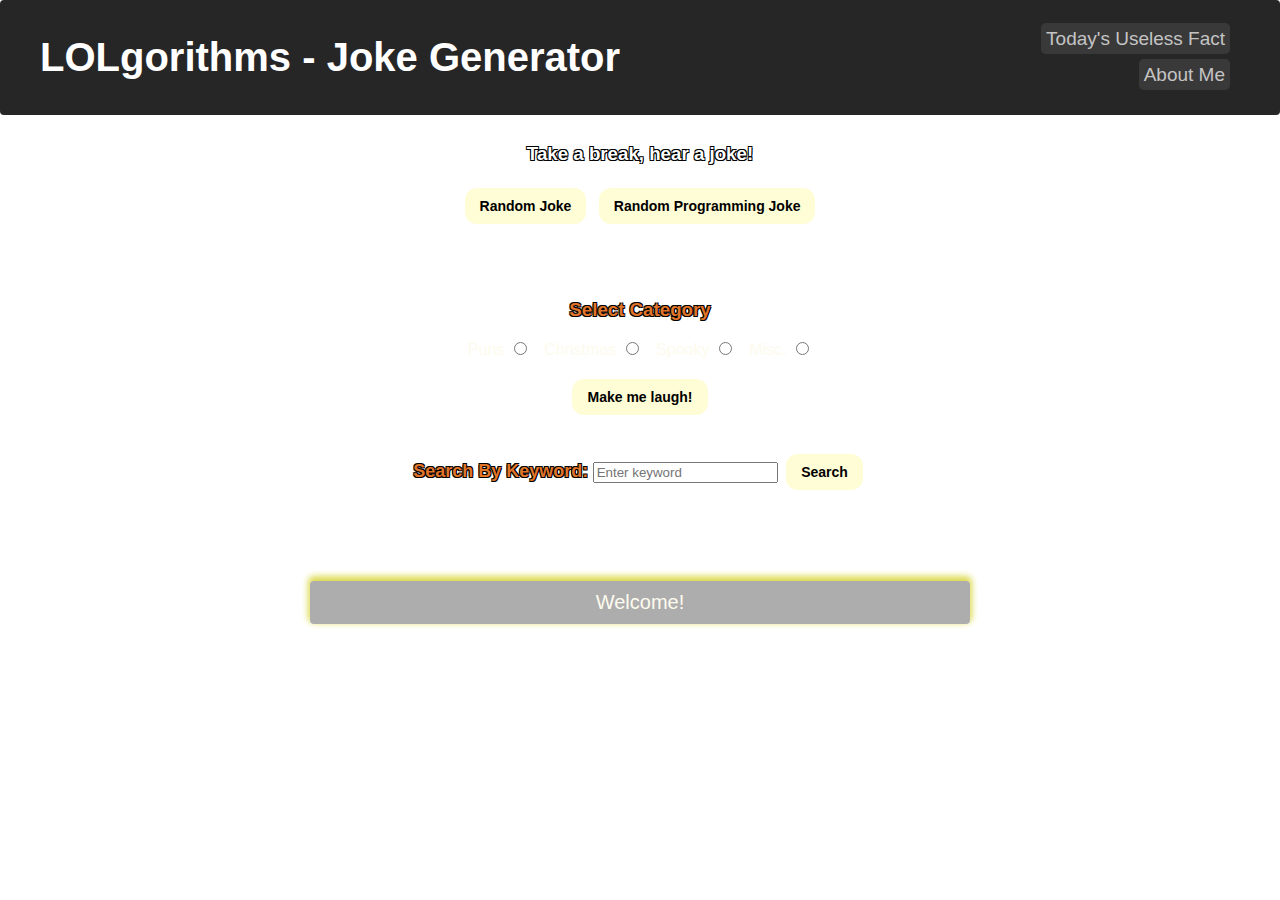
<file: index.html>
<!DOCTYPE html>
<html lang="en">
<head>
    <meta charset="UTF-8">
    <meta http-equiv="X-UA-Compatible" content="IE=edge" />
    <meta name="viewport" content="width=device-width, initial-scale=1.0">
    <title>LOLgorithms</title>
    <link rel="icon" type="image/png" href="assets/images/favicon.ico">
    <link rel="stylesheet" href="styles/style.css">
    <script src="js/main.js" defer></script>
    <script src="js/displayJoke.js" defer></script>
    <script src="js/displayProgrammingJoke.js" defer></script>
    <script src="js/categories.js" defer></script>
    <script src="js/displayKeyword.js" defer></script>
</head>
<body>
    <header>
        <nav class="navbar">
            <div class="title">
                <h1>LOLgorithms - Joke Generator</h1>
            </div>
            <section class="links-container">
                <div>
                    <a class="link" href="facts.html">Today's Useless Fact</a>
                </div>
                <div>
                    <a class="link" href="aboutMe.html">About Me</a>
                </div>
            </section>
        </nav>
    </header>
    <div class="buttons-forms-container">
        <section class="button-container box">
            <h3 class="first-h3">Take a break, hear a joke!</h3>
            <button class="button" id="random-joke-button">Random Joke</button>
            <button class="button" id="programming-joke-button">Random Programming Joke</button>
        </section>
        <section class="form-content-container box">
            <h3>Select Category</h3>
            <form class="category-form">
                <div class="form-option">
                    <label for="puns"> Puns
                        <input type="radio" id="puns" name="category" value="puns">
                        </label>
                </div>
                <div class="form-option">
                    <label for="christmas"> Christmas
                        <input type="radio" id="christmas" name="category" value="christmas"> 
                    </label>
                </div>
                <div class="form-option">
                    <label for="spooky"> Spooky
                        <input type="radio" id="spooky" name="category" value="spooky">
                    </label>
                </div>
                <div class="form-option">
                    <label for="misc"> Misc.
                        <input type="radio" id="misc" name="category" value="misc">
                    </label>
                </div>
                <button type="submit" id="make-me-laugh-button" class="button">Make me laugh!</button>
            </form>
        </section>

        <section class="box">
            <form class="keyword-form">
                <label for="keyword">Search By Keyword:</label>
                <input type="text" id="keyword" name="keyword" placeholder="Enter keyword">
                <button type="submit" id="search" class="button">Search</button>
            </form>
        </section>
    </div>
    <main class="joke-container box">
        Welcome!
    </main>


</body>
</html>
</file>
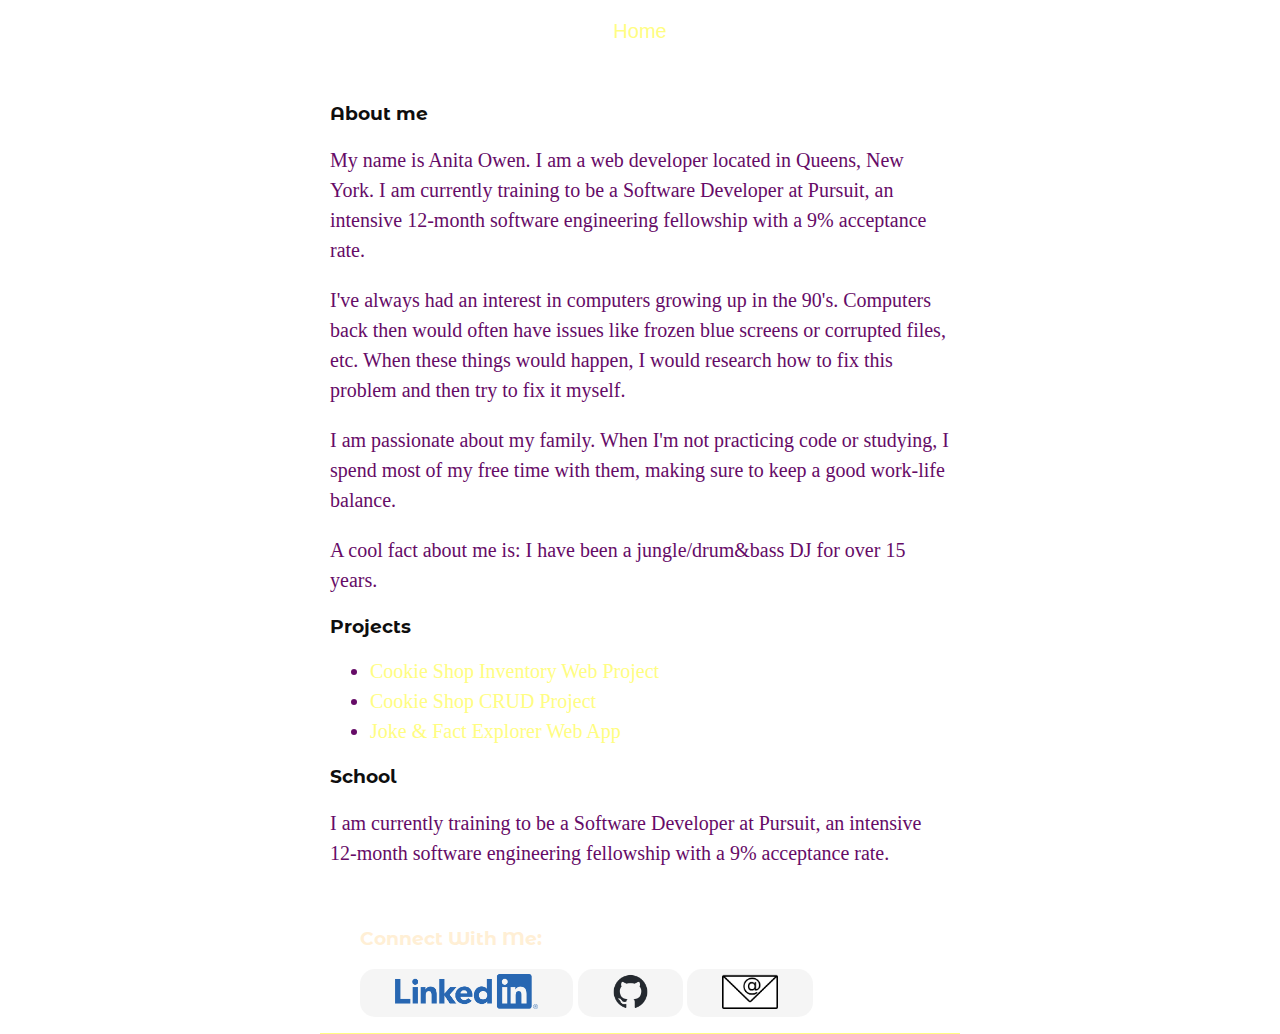
<file: aboutMe.html>
<!DOCTYPE html>
<html lang="en">
<head>
    <meta charset="UTF-8">
    <meta http-equiv="X-UA-Compatible" content="IE=edge" />
    <meta name="viewport" content="width=device-width, initial-scale=1.0"/>
    <link rel="icon" type="image/png" href="assets/images/light-bulb-favicon.ico">
    <title>About Me</title>
    <link rel="stylesheet" href="styles/aboutMe.css">
    <!-- <link rel="stylesheet" href="styles/style.css"> -->
    <script src="js/aboutMe.js" defer></script>
</head>
<body>
    <header>
        <nav class="navbar">
            <a href="index.html">Home</a>
        </nav>
    </header>
    <main>
        <section class="container">
            <article class="about-content">
                <h3>About me</h3>
                <p>
                    My name is Anita Owen. I am a web developer located in Queens, New York. I am currently training to be a Software Developer at Pursuit, an intensive 12-month software engineering fellowship with a 9% acceptance rate. 
                </p>
                <p>
                    I've always had an interest in computers growing up in the 90's. Computers back then would often have issues like frozen blue screens or corrupted files, etc. When these things would happen, I would research how to fix this problem and then try to fix it myself.
                </p>
                <p>
                    I am passionate about my family. When I'm not practicing code or studying, I spend most of my free time with them, making sure to keep a good work-life balance. </p>
                <p>
                    A cool fact about me is: I have been a jungle/drum&bass DJ for over 15 years.
                </p>
            </article>
        </section>
        
        <section class="projects-content container">
            <h3>Projects</h3>
            <article>
                <ul>
                    <!-- TO DO LINK TO THE THREE LABS OR PROJECTS YOU ARE MOST PROUD OF SO FAR -->
                    <li><a href="https://github.com/AnitaOwen/Cookie-Shop-inventory-web-project">Cookie Shop Inventory Web Project</a></li>
                    <li><a href="https://github.com/AnitaOwen/cookie-shop">Cookie Shop CRUD Project</a></li>
                    <li><a href="https://github.com/AnitaOwen/portfolio-project">Joke & Fact Explorer Web App</a></li>
                </ul>
            </article>
        </section>
        <section class="experience-content container">
            <article>
                <h3>School</h3>
                <p>
                    I am currently training to be a Software Developer at Pursuit, an intensive 12-month software engineering fellowship with a 9% acceptance rate.
                </p>
            </article>
        </section>    
    </main>    
    <footer>
        <div class="contact-container container">
            <!-- <h3>Connect With Me:</h3> -->
            <ul>
                <h3>Connect With Me:</h3>
                <li>
                    <!-- TO DO UPDATE LINKS TO GO TO YOUR PROFILES/EMAIL -->
                    <a href="https://www.linkedin.com/in/anitaowenny/"><img src="./assets/LinkedIn-Logos/LI-Logo.png" alt="LinkedIn Link" /></a>
                </li>
                <li>
                    <a href="https://github.com/AnitaOwen"><img src="./assets/github-mark/github-mark.png" alt="Github Link" /></a>
                </li>
                <li>
                    <a href="mailto:anitaowen@pursuit.org"><img src="./assets/email-g8e9fd44a3_640.png" alt="Email me" /></a>
                </li>
            </ul>
        </div>
    </footer>
</body>
</html>
</file>
<file: styles/style.css>
body {
  color: #0f0e0e;
  font-family: Arial, Helvetica, sans-serif;
  margin: 0;
  padding: 0;
  background-image: url('https://m.media-amazon.com/images/I/51wqTuhr3+L._AC_SX679_.jpg');
  background-size: cover;
  background-position: center;
  background-repeat: no-repeat;
  background-attachment: fixed;
} 

button {
  background-color: rgba(255, 252, 193, 0.672);
  border-radius: 12px;
  color: #000;
  cursor: pointer;
  font-weight: bold;
  padding: 10px 15px;
  text-align: center;
  transition: 200ms;
  box-sizing: border-box;
  border: 0;
  font-size: 14px;
  transition: color 0.1s ease-in-out;
}

button:hover{
  background: #fff3089f;
  box-shadow: 0 0 0 1px rgba(255, 255, 255, 0.929), 0 3px 8px 0 rgba(0,0,0,.15);
  color: #0a0a0aab;
}

h3 {
  color: rgb(224, 117, 41);
  text-shadow: -1px -1px 0 #000,  
  1px -1px 0 #000,
  -1px  1px 0 #000,
  1px  1px 0 #000;
}

.first-h3 {
  color: rgb(255, 255, 255);
}

h1 {
  text-align: left;
  color: rgb(255, 255, 255);
}


main p {
  color: rgb(254, 250, 4);
  font-size: 26px;
}


.keyword-form label {
  color: rgb(253, 250, 74);
  font-weight: bold;
  font-size: 18px;
}

.navbar {
  display: grid;
  grid-template-columns: repeat(2, 1fr);
  align-items: center;
  padding: 8px 50px 8px 40px;
  background-color: rgba(0, 0, 0, 0.852);
  border-radius: 4px;
}

.title {
  font-size: 20px;
  text-align: right;
}

.links-container {
  /* border: 2px solid red; */
  display: grid;
  grid-template-columns: 1fr;
  grid-gap: 14px;
  font-size: 16px;
  text-align: right;
  width: 50%;
  justify-self: end;
}

.link {
  color: rgb(196, 196, 196);
  text-decoration: none;
  font-size: 19px;
  background-color: rgba(180, 180, 180, 0.142);
  border-radius: 5px;
  padding: 5px;
  transition: color 0.4s ease-in-out;
}

.link:hover {
  color: yellow;
}

.buttons-forms-container {
  /* border: 2px solid red; */
  display: grid;
  grid-template-rows: repeat(3, 1fr);
}

.buttons-forms-container button {
  margin: 4px;
}

.box {
  /* border: 2px solid red; */
  display: block;
  text-align: center;
  padding: 10px;
  margin: 0 auto;
  width: 50%;
  color: rgb(253, 251, 237);
}

.form-option {
  display: inline;
  box-sizing: border-box;
  padding: 5px;
  transition: color 0.2s ease;
}

.form-option:hover {
  color: rgb(253, 253, 96);
}

.keyword-form {
  /* border: 2px solid red; */
  padding: 15px;
}

.hidden {
  display: none;
}

.joke-container {
  margin: 0 auto;
  background-color: rgba(115, 114, 114, 0.583);
  font-size: 20px;
  border-radius: 4px;
  box-shadow: 0 -3px 6px 2px rgb(222, 219, 83);
  transition: box-shadow 0.3s ease-in-out;
}

.joke-container:hover {
  box-shadow: 0 -3px 6px 2px rgba(244, 241, 91, 0.526);
}


#make-me-laugh-button {
  display: block;
  margin: 0 auto;
  margin-top: 20px;
}

.keyword-form label {
  font-weight: bold;
  color: rgb(224, 117, 41);
  text-shadow: -1px -1px 0 #000,  
  1px -1px 0 #000,
  -1px  1px 0 #000,
  1px  1px 0 #000;
}


@media(max-width: 900px){
  h1 {
    font-size: 25px;
  }
  button {
    width: 100%;
  }
  h1 {
    text-align: center;
    color: rgb(252, 200, 218);
  }
  
  .links-container {
    display: flex;
    justify-content: center; 
    min-width: 70%;
    width: 100%;
    background-color: #0000007e;
  }
  .navbar {
    display: block;
    align-items: center;
    padding: none;
    color: rgba(255, 157, 157, 0.807);
    background-color: #00000000;
  } 
  
  .link {
    color: rgb(232, 230, 254);
    text-decoration: none;
    font-size: 18px;
  }
  .box {
    width: 60%;
  }
  .joke-container {
    background-color: rgba(88, 84, 84, 0.645);
    box-shadow: 0 -3px 7px 3px rgb(213, 209, 209);
  }
  .joke-container button {
    margin-bottom: 5px;
  }

  .joke-container {
    width: 85%;
  }
}
</file>
<file: styles/aboutMe.css>
@import url('https://fonts.googleapis.com/css2?family=Montserrat+Alternates:wght@100;400;700&family=Playfair+Display+SC:wght@400;700&display=swap');

body {
    color: #0f0e0e;
    font-family: Arial, Helvetica, sans-serif;
    margin: 0;
    padding: 0;
    background-image: url('https://www.djmathtutoring.ca/wp-content/uploads/2015/12/about-me-background.jpg');
    background-size: cover;
    background-position: center;
    background-repeat: no-repeat;
    background-attachment: fixed;
  } 

:root {
    --dark-magenta: rgb(102, 11, 103);
    --lapis-lazuli: #3e6990ff;
    --papaya-whip: #f9ecccff;
    --verdigris: #17bebbff;
    --icterine: #fffd82ff;
}
h1, 
h2, 
h3, 
h4 {
    font-family: 'Montserrat Alternates';
}

main {
    /* border: 2px solid red; */
    padding: 20px;
}

a {
    text-decoration: none;
    color: var(--icterine);
    font-size: 20px;
}

p, 
li {
    font-size: 20px;
    line-height: 1.5;
    color: var(--dark-magenta);
    font-family: 'Playfair Display';
}

footer h3 {
    /* border: 2px solid red; */
    color: papayawhip;
}

h4 {
    color: var(--verdigris)
}

footer img {
    /* border: 2px solid red; */
    padding-left: 35px;
    padding-right: 35px;
    height: 35px;
}

footer li {
    /* border: 2px solid red; */
    padding-top: 5px;
    display: inline-block;
    background-color: rgba(220, 220, 220, 0.282);
    border-radius: 15px;
}

footer li:hover {
    cursor: pointer;
}

.navbar {
    /* box-shadow: 2px 2px 7px 1px #CE5937; */
    text-align: center;
    color: rgba(0, 0, 0, 0.68);
    padding: 20px;
}

.container {
    /* border: 2px solid red; */
    margin: 0 auto;
    /* text-align: center; */
    width: 50%
}

.contact-container {
    /* border: 2px solid red; */
    border-bottom: 1px solid var(--icterine);
    /* width: 700px; */
}

/* Animations */
.jello-horizontal {
	-webkit-animation: jello-horizontal 0.5s both;
	        animation: jello-horizontal 0.5s both;
}
@-webkit-keyframes jello-horizontal {
    0% {
      -webkit-transform: scale3d(1, 1, 1);
              transform: scale3d(1, 1, 1);
    }
    30% {
      -webkit-transform: scale3d(1.25, 0.75, 1);
              transform: scale3d(1.25, 0.75, 1);
    }
    40% {
      -webkit-transform: scale3d(0.75, 1.25, 1);
              transform: scale3d(0.75, 1.25, 1);
    }
    50% {
      -webkit-transform: scale3d(1.15, 0.85, 1);
              transform: scale3d(1.15, 0.85, 1);
    }
    65% {
      -webkit-transform: scale3d(0.95, 1.05, 1);
              transform: scale3d(0.95, 1.05, 1);
    }
    75% {
      -webkit-transform: scale3d(1.05, 0.95, 1);
              transform: scale3d(1.05, 0.95, 1);
    }
    100% {
      -webkit-transform: scale3d(1, 1, 1);
              transform: scale3d(1, 1, 1);
    }
  }
  @keyframes jello-horizontal {
    0% {
      -webkit-transform: scale3d(1, 1, 1);
              transform: scale3d(1, 1, 1);
    }
    30% {
      -webkit-transform: scale3d(1.25, 0.75, 1);
              transform: scale3d(1.25, 0.75, 1);
    }
    40% {
      -webkit-transform: scale3d(0.75, 1.25, 1);
              transform: scale3d(0.75, 1.25, 1);
    }
    50% {
      -webkit-transform: scale3d(1.15, 0.85, 1);
              transform: scale3d(1.15, 0.85, 1);
    }
    65% {
      -webkit-transform: scale3d(0.95, 1.05, 1);
              transform: scale3d(0.95, 1.05, 1);
    }
    75% {
      -webkit-transform: scale3d(1.05, 0.95, 1);
              transform: scale3d(1.05, 0.95, 1);
    }
    100% {
      -webkit-transform: scale3d(1, 1, 1);
              transform: scale3d(1, 1, 1);
    }
  }
</file>
